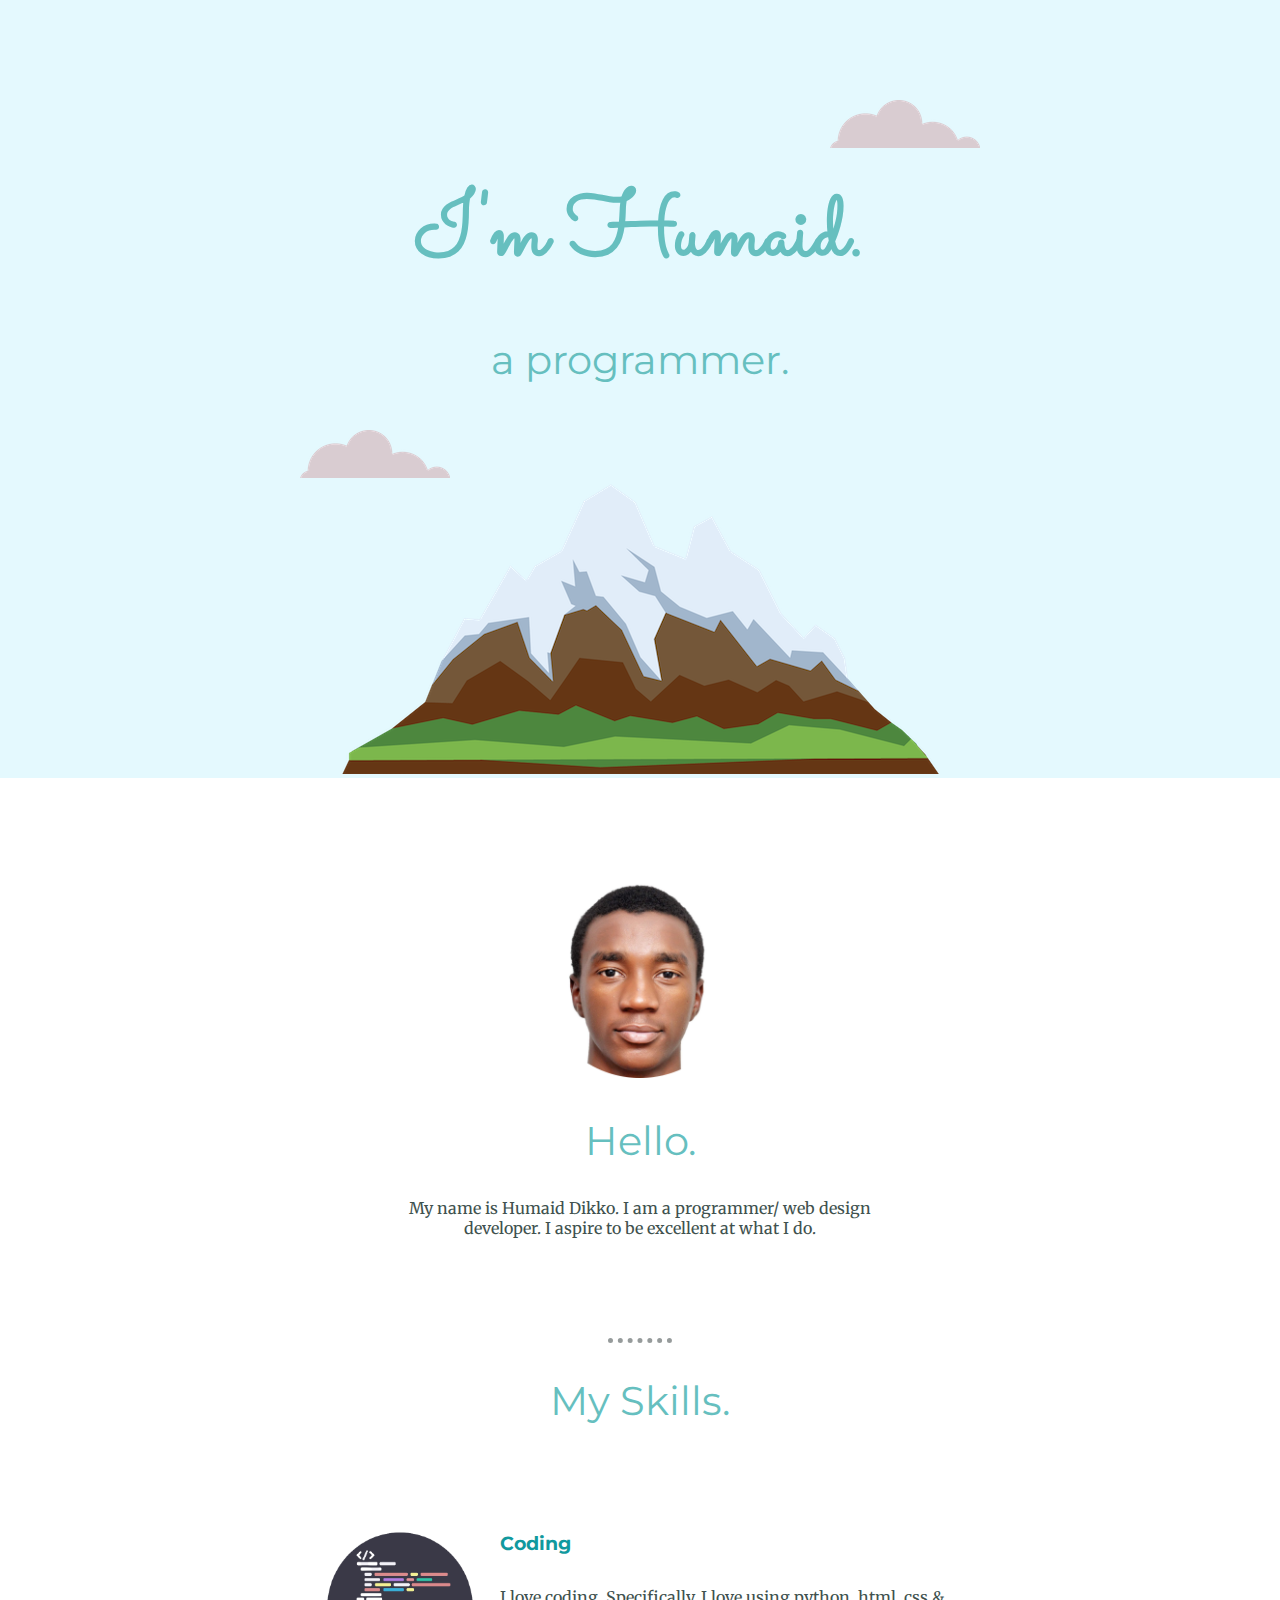
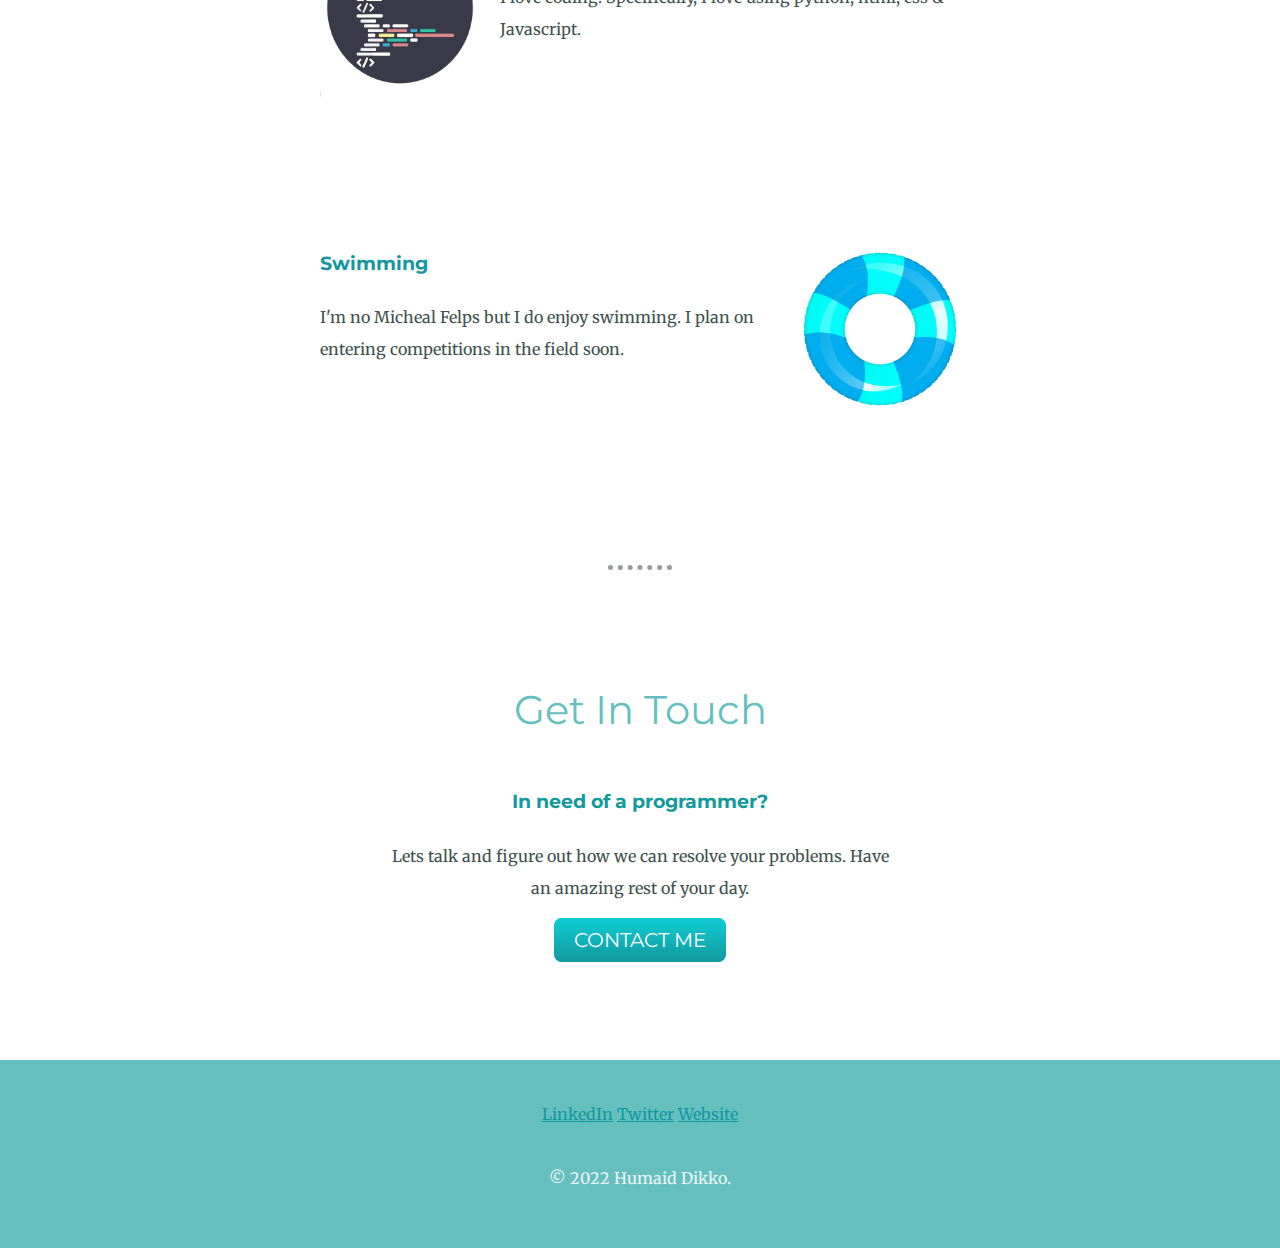
<file: CSS - My Site/index.html>
<!DOCTYPE html>
<html lang="en">
  <head>
    <meta charset="UTF-8" />
    <meta http-equiv="X-UA-Compatible" content="IE=edge" />
    <meta name="viewport" content="width=device-width, initial-scale=1.0" />
    <title>Humaid Shehu</title>
    <link rel="stylesheet" href="css/styles.css" />
    <link rel="icon" href="favicon.ico" />
    <link rel="preconnect" href="https://fonts.googleapis.com" />
    <link rel="preconnect" href="https://fonts.gstatic.com" crossorigin />
    <link
      href="https://fonts.googleapis.com/css2?family=Merriweather&family=Montserrat&family=Sacramento&display=swap"
      rel="stylesheet"
    />
  </head>
  <body>
    <div class="top-container">
      <img class="top-cloud" src="images/cloud.png" alt="cloud-img" />
      <h1>I'm Humaid.</h1>
      <h2>a programmer.</h2>
      <img class="bottom-cloud" src="images/cloud.png" alt="cloud-img" />
      <img src="images/mountain.png" alt="mountain-img" />
    </div>
    <div class="middle-container">
      <div class="profile">
        <img class="profile-img" src="images/image1-modified.png" alt="profile-img" />
        <h2>Hello.</h2>
        <p>
          My name is Humaid Dikko. I am a programmer/ web design developer. 
          I aspire to be excellent at what I do.
        </p>
      </div>
      <hr />
      <div class="skills">
        <h2>My Skills.</h2>
        <div class="skill-row">
          <img class="code-img" src="images/code.png" alt="code-img" />
          <h3>Coding</h3>
          <p>
            I love coding. Specifically, I love using python, html, css & Javascript.
          </p>
        </div>
        <div class="skill-row">
          <img class="pool-img" src="images/pool.png" alt="pool-img" />
          <h3>Swimming</h3>
          <p class="disc">
            I'm no Micheal Felps but I do enjoy swimming. I plan on entering competitions in the field soon.
          </p>
        </div>
      </div>
      <hr />
      <div class="contact-me">
        <h2>Get In Touch</h2>
        <h3>In need of a programmer?</h3>
        <p>
          Lets talk and figure out how we can resolve your problems. Have an amazing rest of your day.
        </p>
        <a class="btn" href="mailto:name@email.com">CONTACT ME</a>
      </div>
    </div>

    <div class="bottom-container">
      <a class="footer-link" href="https://www.linkedin.com/">LinkedIn</a>
      <a class="footer-link" href="https://twitter.com/">Twitter</a>
      <a class="footer-link" href="https://www.appbrewery.co/">Website</a>
      <p class="fotter-text">© 2022 Humaid Dikko.</p>
    </div>
  </body>
</html>
</file>
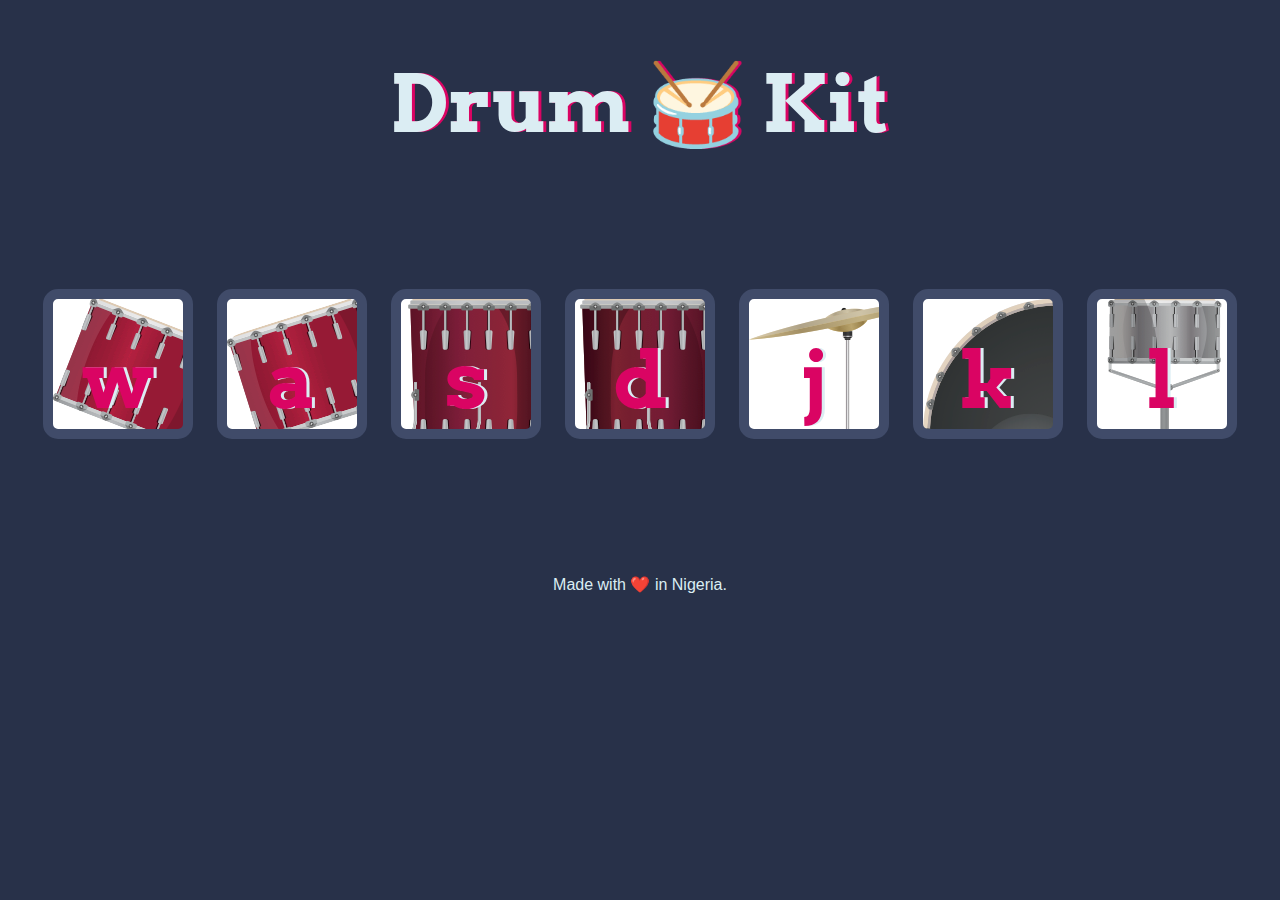
<file: Drum Kit/index.html>
<!DOCTYPE html>
<html lang="en" dir="ltr">
  <head>
    <meta charset="utf-8" />
    <title>Drum Kit</title>
    <link rel="stylesheet" href="styles.css" />
    <link
      href="https://fonts.googleapis.com/css?family=Arvo"
      rel="stylesheet"
    />
  </head>

  <body>
    <h1 id="title">Drum 🥁 Kit</h1>
    <div class="set">
      <button class="w drum">w</button>
      <button class="a drum">a</button>
      <button class="s drum">s</button>
      <button class="d drum">d</button>
      <button class="j drum">j</button>
      <button class="k drum">k</button>
      <button class="l drum">l</button>
    </div>

    <footer>Made with ❤️ in Nigeria.</footer>
    <script src="index.js" charset="utf-8"></script>
  </body>
</html>
</file>
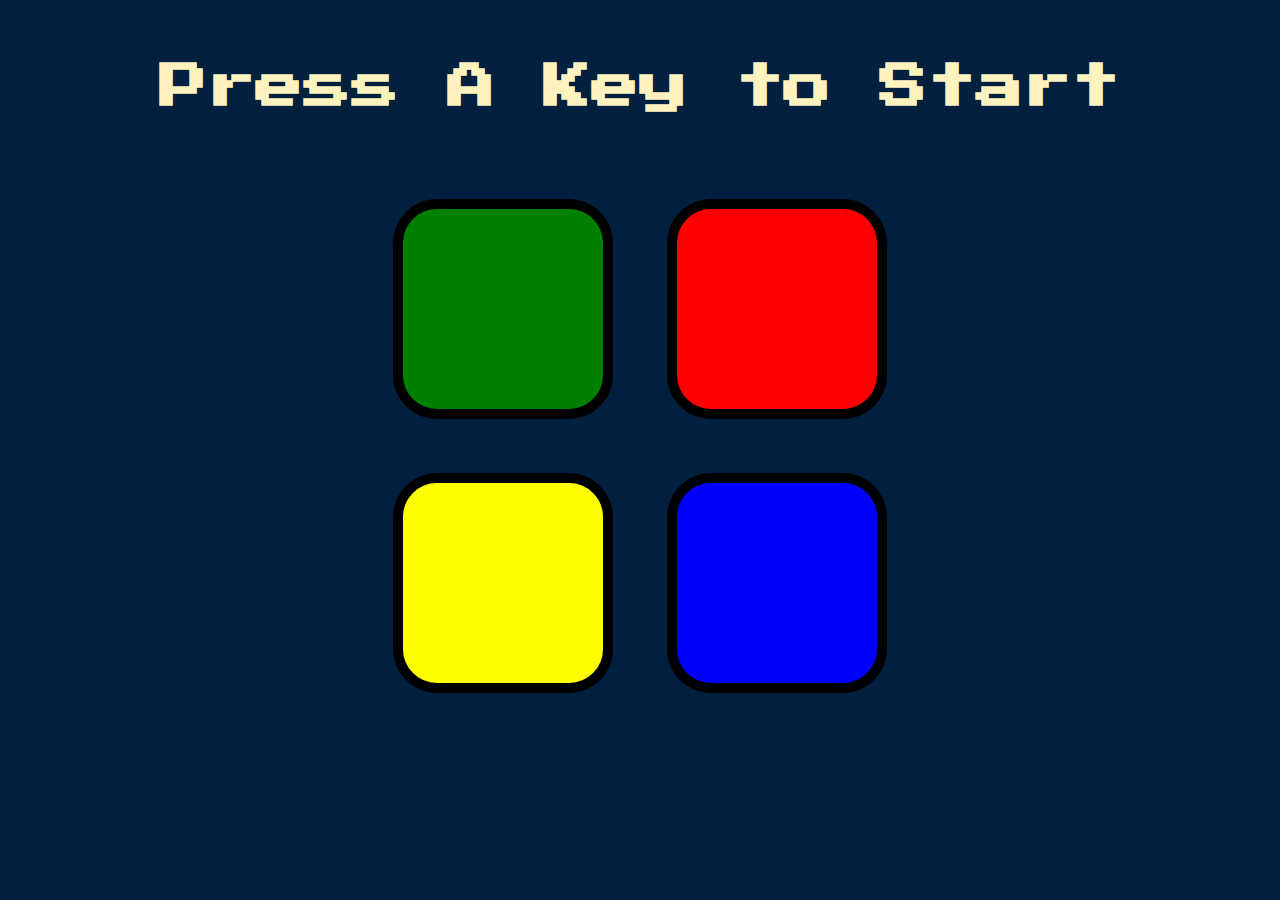
<file: The Simon Game/index.html>
<!DOCTYPE html>
<html lang="en" dir="ltr">
  <head>
    <meta charset="utf-8" />
    <title>Simon</title>
    <link rel="stylesheet" href="styles.css" />
    <link
      href="https://fonts.googleapis.com/css?family=Press+Start+2P"
      rel="stylesheet"
    />
  </head>

  <body>
    <h1 id="level-title">Press A Key to Start</h1>
    <div class="container">
      <div lass="row">
        <div type="button" id="green" class="btn green"></div>

        <div type="button" id="red" class="btn red"></div>
      </div>

      <div class="row">
        <div type="button" id="yellow" class="btn yellow"></div>
        <div type="button" id="blue" class="btn blue"></div>
      </div>
    </div>

    <script src="https://ajax.googleapis.com/ajax/libs/jquery/3.6.0/jquery.min.js"></script>
    <script src="game.js" charset="utf-8"></script>
  </body>
</html>
</file>
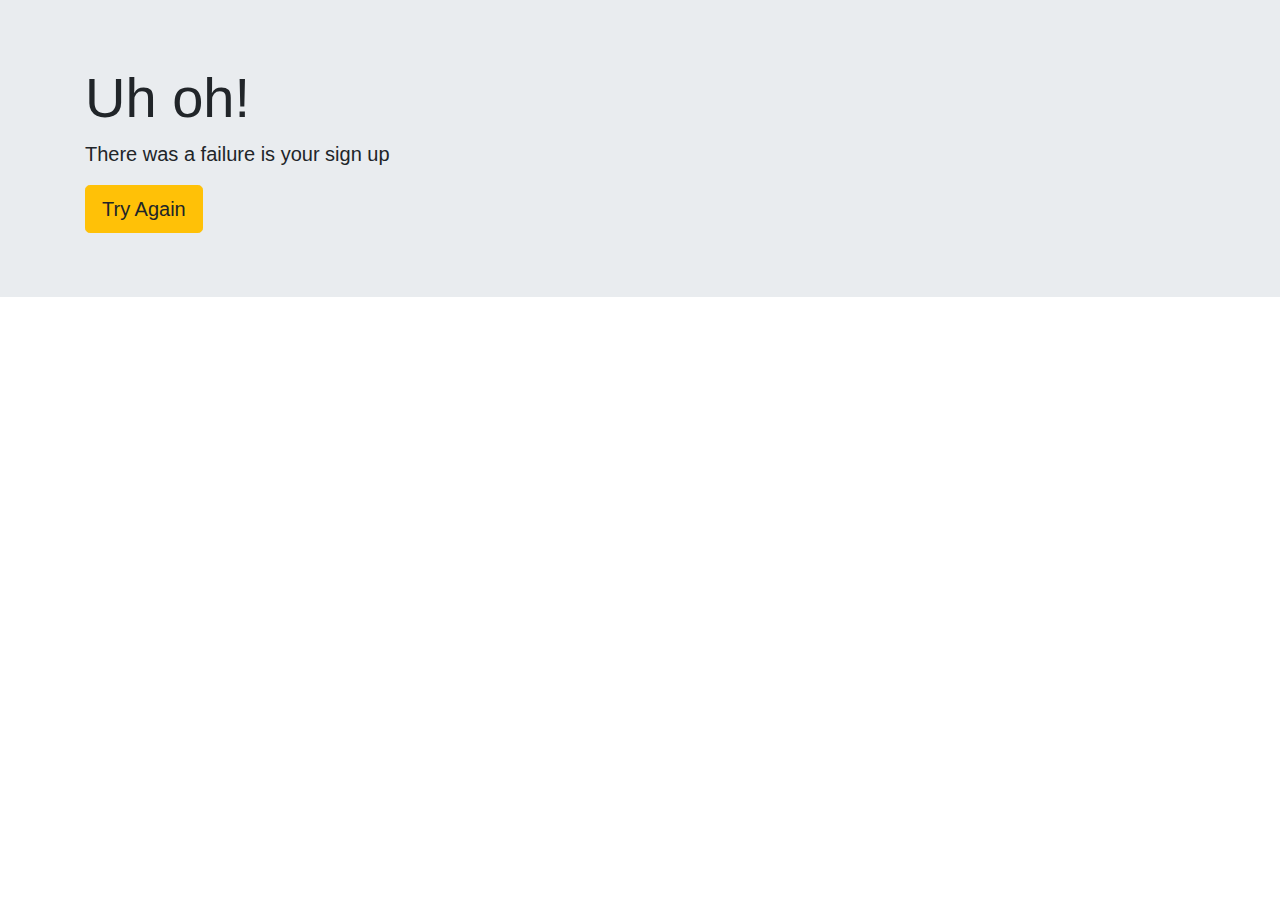
<file: Newsletter-Signup/failure.html>
<!DOCTYPE html>
<html lang="en">
  <head>
    <meta charset="UTF-8" />
    <meta http-equiv="X-UA-Compatible" content="IE=edge" />
    <meta name="viewport" content="width=device-width, initial-scale=1.0" />
    <title>Failure</title>
    <link
      rel="stylesheet"
      href="https://stackpath.bootstrapcdn.com/bootstrap/4.3.1/css/bootstrap.min.css"
    />
  </head>
  <body>
    <div class="jumbotron jumbotron-fluid">
      <div class="container">
        <h1 class="display-4">Uh oh!</h1>
        <p class="lead">There was a failure is your sign up</p>

        <form action="/failure" method="post">
          <button class="btn btn-lg btn-warning" type="submit" name="button">
            Try Again
          </button>
        </form>
      </div>
    </div>
  </body>
</html>
</file>
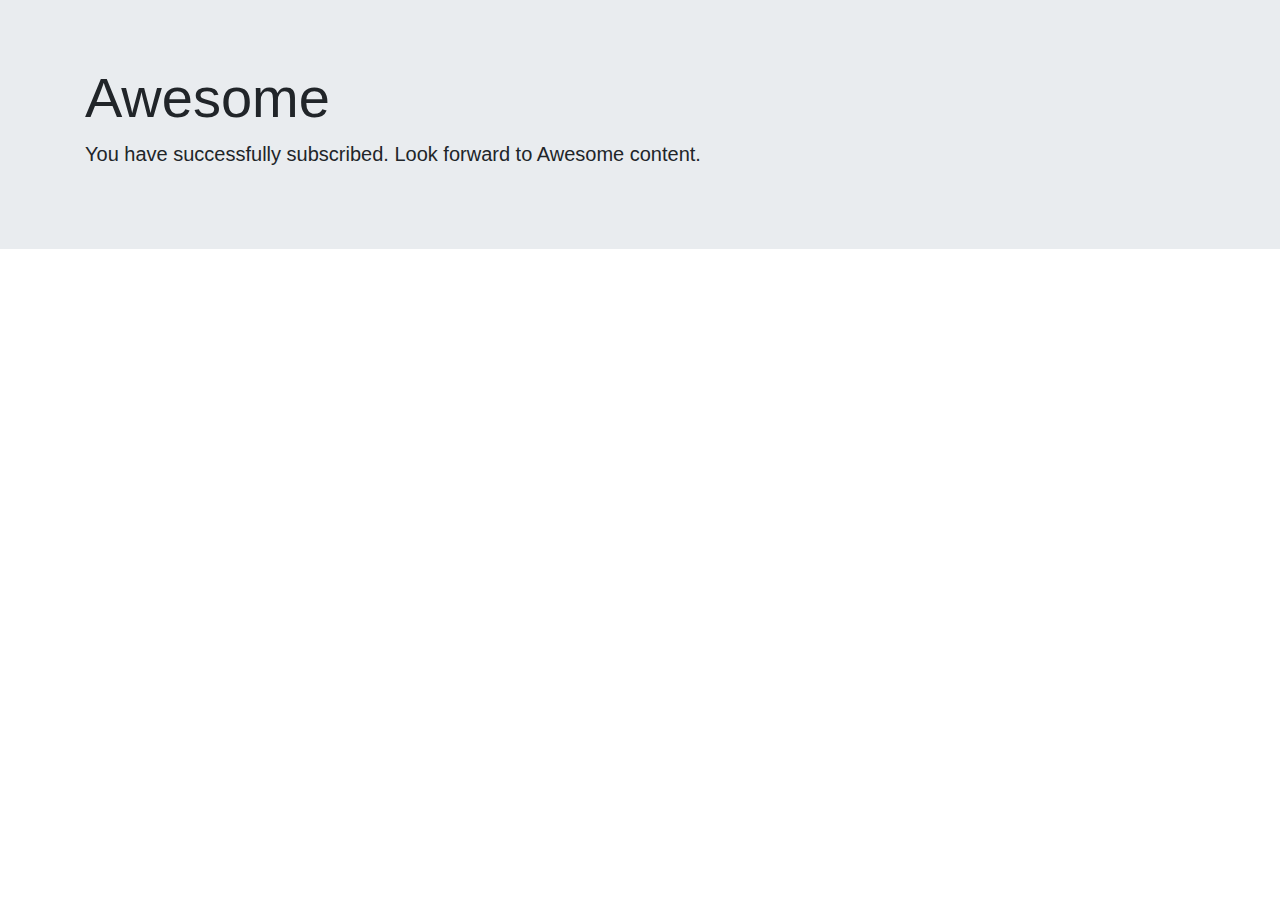
<file: Newsletter-Signup/success.html>
<!DOCTYPE html>
<html lang="en">
  <head>
    <meta charset="UTF-8" />
    <meta http-equiv="X-UA-Compatible" content="IE=edge" />
    <meta name="viewport" content="width=device-width, initial-scale=1.0" />
    <title>Success</title>
    <link
      rel="stylesheet"
      href="https://stackpath.bootstrapcdn.com/bootstrap/4.3.1/css/bootstrap.min.css"
    />
  </head>
  <body>
    <div class="jumbotron jumbotron-fluid">
      <div class="container">
        <h1 class="display-4">Awesome</h1>
        <p class="lead">
          You have successfully subscribed. Look forward to Awesome content.
        </p>
      </div>
    </div>
  </body>
</html>
</file>
<file: CSS - My Site/css/styles.css>
/* Tags */

body{
    margin: 0;
    text-align: center;
    font-family: 'Merriweather', sans-serif;
}

h1{
    margin-top: 50px;
    margin-bottom: 20px;
    text-align: center;
    font-family: 'Sacramento', sans-serif;
    font-size: 5.625rem;
    color: #66BFBF;
}

h2{
    font-family: 'Montserrat', sans-serif;
    font-size: 2.5rem;
    color: #66BFBF;
    font-weight: normal;

}

h3{
    font-family: 'Montserrat', sans-serif;
    color: #11999E;
}

a {
    color: #11999E;
}
p{
    color: #40514E;
}

hr{
    width: 5%;
    border-style: none;
    border-top-style: dotted;
    color: #969b9b;
    border-width: 5px;

}
/* Divs */

.top-container{
    background-color: #e4f9fe;
    position: relative;
    padding-top: 120px;
}


.bottom-cloud{
    position: absolute;
    bottom: 300px;
    left: 300px;
}

.top-cloud{
    position: absolute;
    top: 100px;
    right: 300px;
}

.profile-img{
    width: 200px;
    height: 200px;
}

.skill-row{
    width: 50%;
    margin: 100px auto 200px auto;
    text-align: left;
    line-height: 2;
}

.code-img{
    width: 25%;
    float: left;
    padding-right: 20px;
}

.pool-img{
    width: 25%;
    float: right;
    padding-left: 30px;
}

.profile{
    width: 40%;
    margin: 100px auto 100px auto;
}

.contact-me{
    width: 40%;
    margin: 100px auto 100px auto;
    line-height: 2;
}

.btn {
    background: #11cdd4;
    background-image: -webkit-linear-gradient(top, #11cdd4, #11999e);
    background-image: -moz-linear-gradient(top, #11cdd4, #11999e);
    background-image: -ms-linear-gradient(top, #11cdd4, #11999e);
    background-image: -o-linear-gradient(top, #11cdd4, #11999e);
    background-image: linear-gradient(to bottom, #11cdd4, #11999e);
    -webkit-border-radius: 8;
    -moz-border-radius: 8;
    border-radius: 8px;
    font-family: 'Montserrat', sans-serif;
    color: #ffffff;
    font-size: 20px;
    padding: 10px 20px 10px 20px;
    text-decoration: none;

  }
  
  .btn:hover {
    background: #30e3cb;
    background-image: -webkit-linear-gradient(top, #30e3cb, #2bc4ad);
    background-image: -moz-linear-gradient(top, #30e3cb, #2bc4ad);
    background-image: -ms-linear-gradient(top, #30e3cb, #2bc4ad);
    background-image: -o-linear-gradient(top, #30e3cb, #2bc4ad);
    background-image: linear-gradient(to bottom, #30e3cb, #2bc4ad);
    text-decoration: none;
  }

 .bottom-container{
    background-color: #66BFBF;
    padding-top: 30px;
    padding-bottom: 30px;
    line-height: 3;
 }

 .fotter-link{
    padding-right: 30px;
    color: #11999E;
 }
 .fotter-text{
    color: #EAF6F6;
 }
</file>
<file: Drum Kit/styles.css>
body {
  text-align: center;
  background-color: #283149;
}

h1 {
  font-size: 5rem;
  color: #dbedf3;
  font-family: "Arvo", cursive;
  text-shadow: 3px 0 #da0463;
}

footer {
  color: #dbedf3;
  font-family: sans-serif;
}

.w {
  background-image: url(images/tom1.png);
}

.a {
  background-image: url(images/tom2.png);
}

.s {
  background-image: url(images/tom3.png);
}

.d {
  background-image: url(images/tom4.png);
}

.j {
  background-image: url(images/crash.png);
}

.k {
  background-image: url(images/kick.png);
}

.l {
  background-image: url(images/snare.png);
}

.set {
  margin: 10% auto;
}

.game-over {
  background-color: red;
  opacity: 0.8;
}

.pressed {
  box-shadow: 0 3px 4px 0 #dbedf3;
  opacity: 0.5;
}

.red {
  color: red;
}

.drum {
  outline: none;
  border: 10px solid #404b69;
  font-size: 5rem;
  font-family: "Arvo", cursive;
  line-height: 2;
  font-weight: 900;
  color: #da0463;
  text-shadow: 3px 0 #dbedf3;
  border-radius: 15px;
  display: inline-block;
  width: 150px;
  height: 150px;
  text-align: center;
  margin: 10px;
  background-color: white;
}
</file>
<file: The Simon Game/styles.css>
body {
  text-align: center;
  background-color: #011F3F;
}

#level-title {
  font-family: 'Press Start 2P', cursive;
  font-size: 3rem;
  margin:  5%;
  color: #FEF2BF;
}

.container {
  display: block;
  width: 50%;
  margin: auto;

}

.btn {
  margin: 25px;
  display: inline-block;
  height: 200px;
  width: 200px;
  border: 10px solid black;
  border-radius: 20%;
}

.game-over {
  background-color: red;
  opacity: 0.8;
}

.red {
  background-color: red;
}

.green {
  background-color: green;
}

.blue {
  background-color: blue;
}

.yellow {
  background-color: yellow;
}

.pressed {
  box-shadow: 0 0 20px white;
  background-color: grey;
}
</file>
